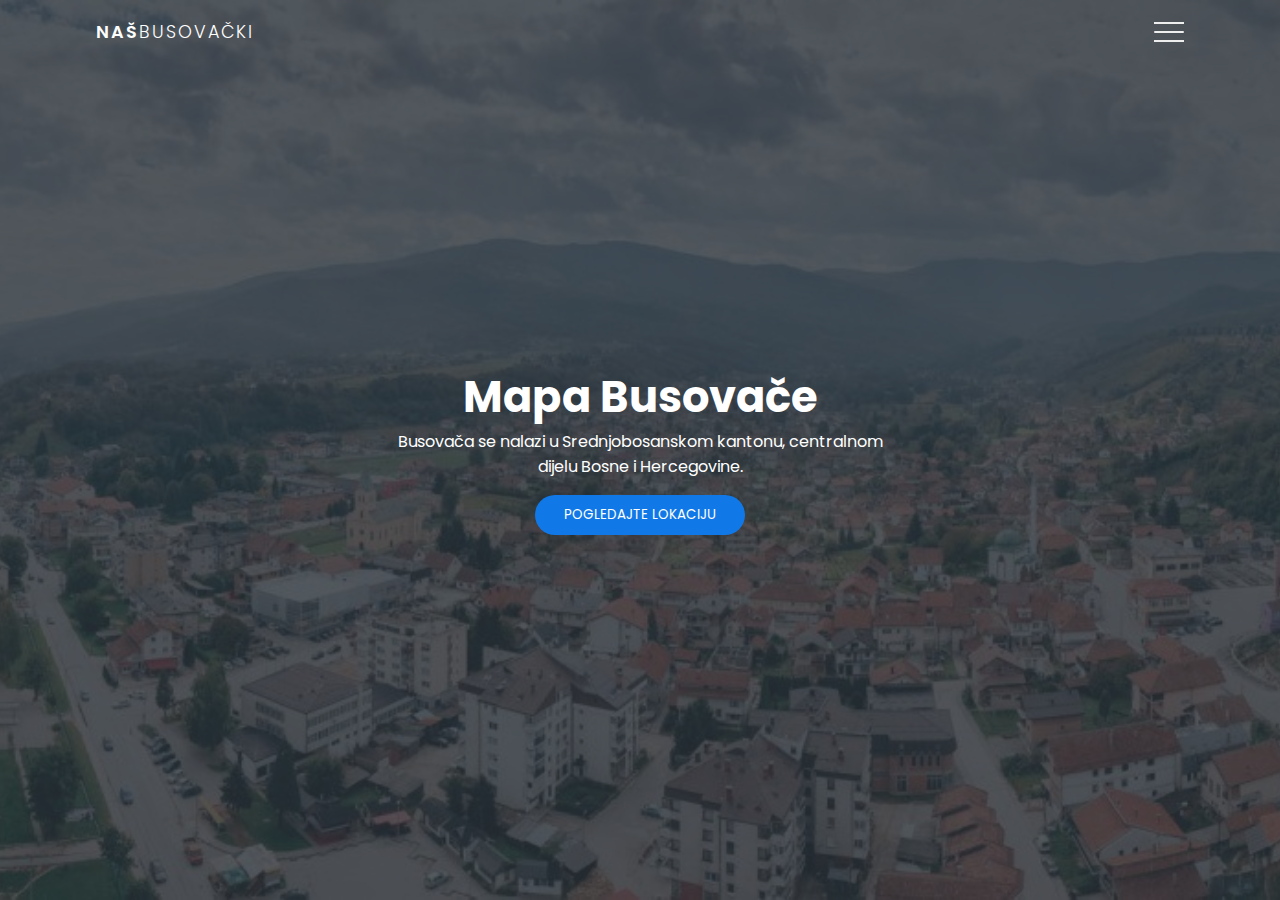
<file: index.html>
<!DOCTYPE html>
<html lang="en">
  <head>
    <meta charset="UTF-8" />
    <meta name="viewport" content="width=device-width, initial-scale=1.0" />
    <title>Mapa Busovače</title>
    <link rel="stylesheet" href="style.css"/>
    <link rel="icon" href="slike/bus1.jpg" type="image/icon">
  </head>
  <body>
    <div class="container">
      <div class="navbar">
        <div class="menu">
          <h3 class="logo">Naš<span>Busovački</span></h3>
          <div class="hamburger-menu">
            <div class="bar"></div>
          </div>
        </div>
      </div>

      <div class="main-container">
        <div class="main">
          <header>
            <div class="overlay">
              <div class="inner">
                <h2 class="title">Mapa Busovače</h2>
                <p>
                  Busovača se nalazi u Srednjobosanskom kantonu, centralnom dijelu Bosne i Hercegovine.
                </p>
                <a href="https://goo.gl/maps/NWDUELA4cuGUeScP9" target = "_blank">
                  <button class="btn">Pogledajte lokaciju</button>
                </a>
              </div>
            </div>
          </header>
        </div>

        <div class="shadow one"></div>
        <div class="shadow two"></div>
      </div>

      <div class="links">
        <ul>
          <li>
            <a href="oBusovaci.html" style="--i: 0.05s;">O Busovači</a>
          </li>
          <li>
            <a href="priroda.html" style="--i: 0.1s;">Priroda Busovače</a>
          </li>
          <li>
            <a href="kv.html" style="--i: 0.2s;">Interakcije sa građanima</a>
          </li>
          <li>
            <a href="kontakt.html" style="--i: 0.3s;">Kontakt</a>
          </li>
        </ul>
      </div>
    </div>

    <script src="menu.js"></script>
  </body>
</html>
</file>
<file: style.css>
@import url("https://fonts.googleapis.com/css2?family=Poppins:wght@300;400;500;600;700;800;900&display=swap");

* {
  padding: 0;
  margin: 0;
  box-sizing: border-box;
}

body,
button {
  font-family: "Poppins", sans-serif;
}

.container {
  min-height: 100vh;
  width: 100%;
  background-color: #485461;
  background-image: linear-gradient(135deg, #485461 0%, #28313b 74%);
  overflow-x: hidden;
  transform-style: preserve-3d;
}

.navbar {
  position: fixed;
  top: 0;
  left: 0;
  width: 100%;
  z-index: 10;
  height: 3rem;
}

.menu {
  max-width: 72rem;
  width: 100%;
  margin: 0 auto;
  padding: 0 2rem;
  display: flex;
  justify-content: space-between;
  align-items: center;
  color: #fff;
}

.logo {
  font-size: 1.1rem;
  font-weight: 600;
  text-transform: uppercase;
  letter-spacing: 2px;
  line-height: 4rem;
}

.logo span {
  font-weight: 300;
}

.hamburger-menu {
  height: 4rem;
  width: 3rem;
  cursor: pointer;
  display: flex;
  align-items: center;
  justify-content: flex-end;
}

.bar {
  width: 1.9rem;
  height: 1.5px;
  border-radius: 2px;
  background-color: #eee;
  transition: 0.5s;
  position: relative;
}

.bar:before,
.bar:after {
  content: "";
  position: absolute;
  width: inherit;
  height: inherit;
  background-color: #eee;
  transition: 0.5s;
}

.bar:before {
  transform: translateY(-9px);
}

.bar:after {
  transform: translateY(9px);
}

.main {
  position: relative;
  width: 100%;
  left: 0;
  z-index: 5;
  overflow: hidden;
  transform-origin: left;
  transform-style: preserve-3d;
  transition: 0.5s;
}

header {
  min-height: 100vh;
  width: 100%;
  background: url("slike/busovaca.jpg") no-repeat top center / cover;
  position: relative;
}

.overlay {
  position: absolute;
  width: 100%;
  height: 100%;
  top: 0;
  left: 0;
  background-color: rgba(43, 51, 59, 0.8);
  display: flex;
  justify-content: center;
  align-items: center;
}

.inner {
  max-width: 35rem;
  text-align: center;
  color: #fff;
  padding: 0 2rem;
}

.title {
  font-size: 2.7rem;
}

.btn {
  margin-top: 1rem;
  padding: 0.6rem 1.8rem;
  background-color: #1179e7;
  border: none;
  border-radius: 25px;
  color: #fff;
  text-transform: uppercase;
  cursor: pointer;
  text-decoration: none;
}

.container.active .bar {
  transform: rotate(360deg);
  background-color: transparent;
}

.container.active .bar:before {
  transform: translateY(0) rotate(45deg);
}

.container.active .bar:after {
  transform: translateY(0) rotate(-45deg);
}

.container.active .main {
  animation: main-animation 0.5s ease;
  cursor: pointer;
  transform: perspective(1300px) rotateY(20deg) translateZ(310px) scale(0.5);
}

@keyframes main-animation {
  from {
    transform: translate(0);
  }

  to {
    transform: perspective(1300px) rotateY(20deg) translateZ(310px) scale(0.5);
  }
}

.links {
  position: absolute;
  width: 30%;
  right: 0;
  top: 0;
  height: 100vh;
  z-index: 2;
  display: flex;
  justify-content: center;
  align-items: center;
}

ul {
  list-style: none;
}

.links a {
  text-decoration: none;
  color: #eee;
  padding: 0.7rem 0;
  display: inline-block;
  font-size: 1rem;
  font-weight: 300;
  text-transform: uppercase;
  letter-spacing: 1px;
  transition: 0.3s;
  opacity: 0;
  transform: translateY(10px);
  animation: hide 0.5s forwards ease;
}

.links a:hover {
  color: #fff;
}

.container.active .links a {
  animation: appear 0.5s forwards ease var(--i);
}

@keyframes appear {
  from {
    opacity: 0;
    transform: translateY(10px);
  }
  to {
    opacity: 1;
    transform: translateY(0px);
  }
}

@keyframes hide {
  from {
    opacity: 1;
    transform: translateY(0px);
  }
  to {
    opacity: 0;
    transform: translateY(10px);
  }
}

.shadow {
  position: absolute;
  width: 100%;
  height: 100vh;
  top: 0;
  left: 0;
  transform-style: preserve-3d;
  transform-origin: left;
  transition: 0.5s;
  background-color: white;
}

.shadow.one {
  z-index: -1;
  opacity: 0.15;
}

.shadow.two {
  z-index: -2;
  opacity: 0.1;
}

.container.active .shadow.one {
  animation: shadow-one 0.6s ease-out;
  transform: perspective(1300px) rotateY(20deg) translateZ(215px) scale(0.5);
}

@keyframes shadow-one {
  0% {
    transform: translate(0);
  }

  5% {
    transform: perspective(1300px) rotateY(20deg) translateZ(310px) scale(0.5);
  }

  100% {
    transform: perspective(1300px) rotateY(20deg) translateZ(215px) scale(0.5);
  }
}

.container.active .shadow.two {
  animation: shadow-two 0.6s ease-out;
  transform: perspective(1300px) rotateY(20deg) translateZ(120px) scale(0.5);
}

@keyframes shadow-two {
  0% {
    transform: translate(0);
  }

  20% {
    transform: perspective(1300px) rotateY(20deg) translateZ(310px) scale(0.5);
  }

  100% {
    transform: perspective(1300px) rotateY(20deg) translateZ(120px) scale(0.5);
  }
}

.container.active .main:hover + .shadow.one {
  transform: perspective(1300px) rotateY(20deg) translateZ(230px) scale(0.5);
}

.container.active .main:hover {
  transform: perspective(1300px) rotateY(20deg) translateZ(340px) scale(0.5);
}
</file>
